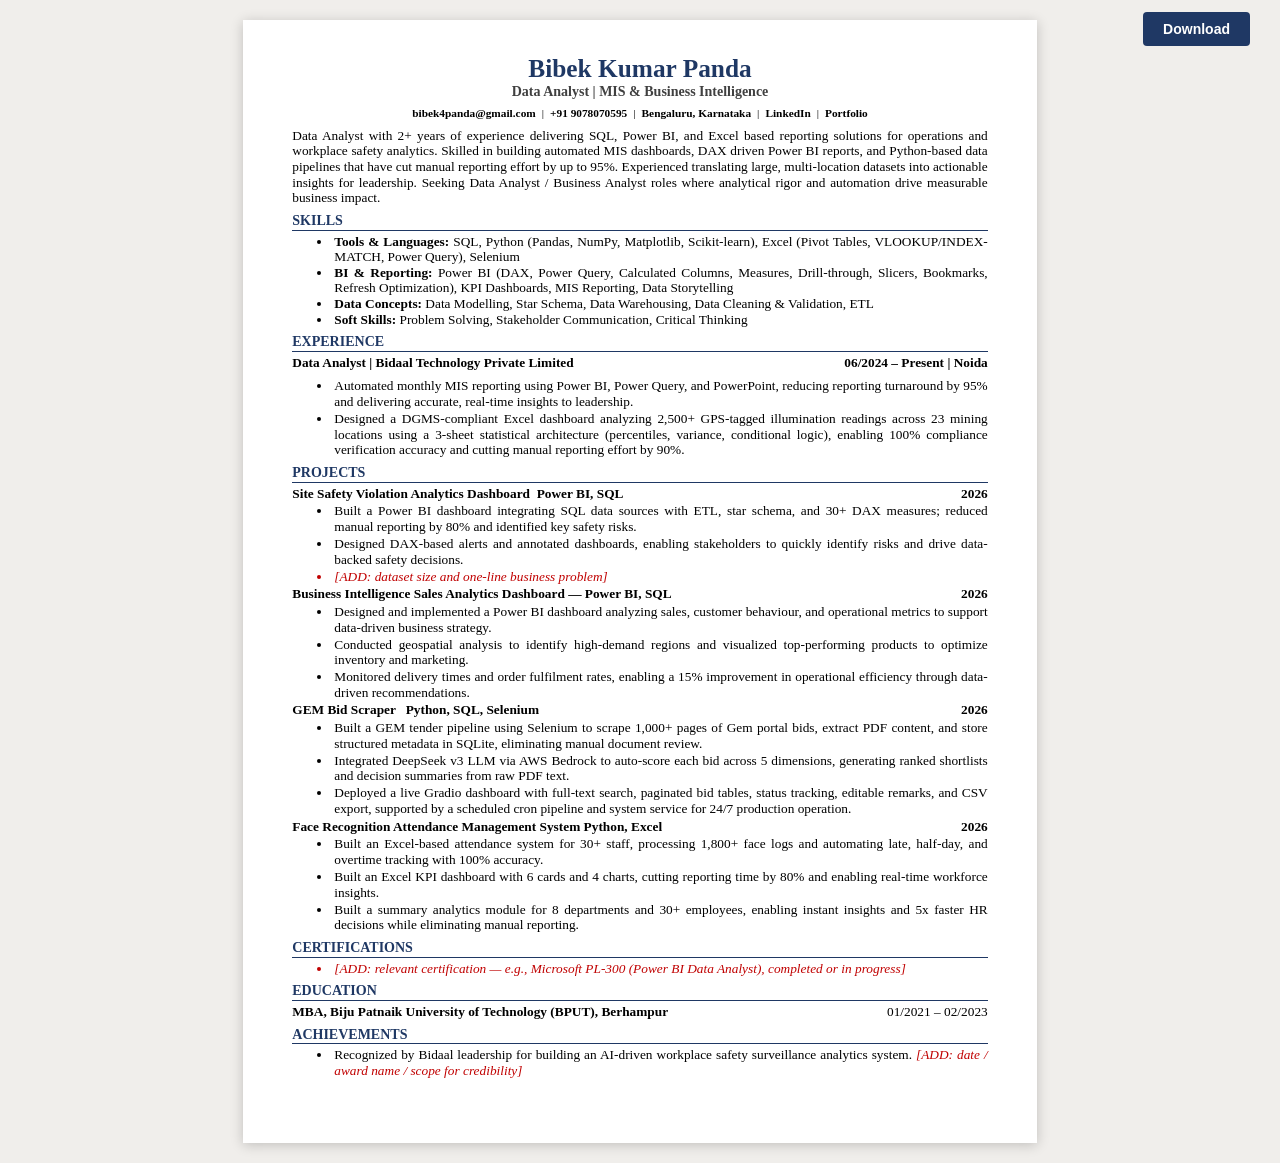
<file: resume.html>
<!DOCTYPE html>
<html lang="en">
<head>
<meta charset="UTF-8" />
<meta name="viewport" content="width=device-width, initial-scale=1" />
<title>Bibek Kumar Panda - Data Analyst Resume</title>
<style>
  @page { size: A4; margin: 0; }
  * { box-sizing: border-box; }
  body { margin: 0; background: rgb(240, 238, 235); font-family: 'Times New Roman', Times, serif; color: #000; }
  .download { position: fixed; top: 20px; right: 30px; z-index: 9; }
  .download a { background: #1f3864; color: #fff; padding: 9px 20px; border-radius: 4px; text-decoration: none; font-weight: bold; font-family: Arial, sans-serif; font-size: 14px; }
  .page { width: 210mm; height: 297mm; margin: 20px auto; background: #fff; padding: 9mm 13mm; font-size: 10pt; line-height: 1.17; box-shadow: 0 2px 12px rgba(0,0,0,.2); overflow: hidden; }
  .name { text-align: center; font-size: 19pt; font-weight: bold; color: #1f3864; line-height: 1.15; }
  .role { text-align: center; font-size: 10.5pt; font-weight: bold; color: #404040; margin-top: 1px; }
  .contact { text-align: center; font-size: 8.5pt; font-weight: bold; margin: 6px 0 8px; }
  .contact a { color: #000; text-decoration: none; }
  .contact a:hover { text-decoration: underline; }
  .contact .sep { margin: 0 6px; font-weight: normal; }
  .summary { text-align: justify; margin-bottom: 4px; }
  h2 { font-size: 10.5pt; font-weight: bold; color: #1f3864; text-transform: uppercase; border-bottom: 1px solid #1f3864; margin: 7px 0 3px; padding-bottom: 0; line-height: 1.2; }
  ul { margin: 2px 0 2px; padding-left: 40px; }
  li { text-align: justify; margin-bottom: 1.5px; padding-left: 2px; }
  ul.sk li { margin-bottom: 0; }
  .row { display: flex; justify-content: space-between; align-items: baseline; }
  .row .l { font-weight: bold; }
  .row .r { font-weight: bold; white-space: nowrap; }
  .row .r.n { font-weight: normal; }
  .tech { font-weight: bold; }
  .proj { margin-top: 2px; }
  .add { color: #c00000; font-style: italic; }
  @media (max-width: 800px) { .page { width: 100%; height: auto; margin: 0; padding: 16px; } .download { position: static; text-align: right; padding: 10px; } }
  @media print { body { background: #fff; } .page { margin: 0; box-shadow: none; } .download { display: none; } }
</style>
</head>
<body>
<div class="download"><a href="Bibek-Kumar-panda_Dataanalyst.pdf" download>Download</a></div>
<div class="page">
  <div class="name">Bibek Kumar Panda</div>
  <div class="role">Data Analyst | MIS &amp; Business Intelligence</div>
  <div class="contact"><a href="mailto:bibek4panda@gmail.com">bibek4panda@gmail.com</a><span class="sep">|</span><a href="tel:+919078070595">+91 9078070595</a><span class="sep">|</span>Bengaluru, Karnataka<span class="sep">|</span><a href="https://www.linkedin.com/in/YOUR-LINKEDIN-ID" target="_blank" rel="noopener">LinkedIn</a><span class="sep">|</span><a href="https://YOUR-PORTFOLIO-URL" target="_blank" rel="noopener">Portfolio</a></div>

  <div class="summary">Data Analyst with 2+ years of experience delivering SQL, Power BI, and Excel based reporting solutions for operations and workplace safety analytics. Skilled in building automated MIS dashboards, DAX driven Power BI reports, and Python-based data pipelines that have cut manual reporting effort by up to 95%. Experienced translating large, multi-location datasets into actionable insights for leadership. Seeking Data Analyst / Business Analyst roles where analytical rigor and automation drive measurable business impact.</div>

  <h2>Skills</h2>
  <ul class="sk">
    <li><b>Tools &amp; Languages:</b> SQL, Python (Pandas, NumPy, Matplotlib, Scikit-learn), Excel (Pivot Tables, VLOOKUP/INDEX-MATCH, Power Query), Selenium</li>
    <li><b>BI &amp; Reporting:</b> Power BI (DAX, Power Query, Calculated Columns, Measures, Drill-through, Slicers, Bookmarks, Refresh Optimization), KPI Dashboards, MIS Reporting, Data Storytelling</li>
    <li><b>Data Concepts:</b> Data Modelling, Star Schema, Data Warehousing, Data Cleaning &amp; Validation, ETL</li>
    <li><b>Soft Skills:</b> Problem Solving, Stakeholder Communication, Critical Thinking</li>
  </ul>

  <h2>Experience</h2>
  <div class="row"><span class="l">Data Analyst | Bidaal Technology Private Limited</span><span class="r">06/2024 – Present | Noida</span></div>
  <ul style="margin-top:8px">
    <li>Automated monthly MIS reporting using Power BI, Power Query, and PowerPoint, reducing reporting turnaround by 95% and delivering accurate, real-time insights to leadership.</li>
    <li>Designed a DGMS-compliant Excel dashboard analyzing 2,500+ GPS-tagged illumination readings across 23 mining locations using a 3-sheet statistical architecture (percentiles, variance, conditional logic), enabling 100% compliance verification accuracy and cutting manual reporting effort by 90%.</li>
  </ul>

  <h2>Projects</h2>
  <div class="proj row"><span class="l">Site Safety Violation Analytics Dashboard&nbsp; <span class="tech">Power BI, SQL</span></span><span class="r">2026</span></div>
  <ul>
    <li>Built a Power BI dashboard integrating SQL data sources with ETL, star schema, and 30+ DAX measures; reduced manual reporting by 80% and identified key safety risks.</li>
    <li>Designed DAX-based alerts and annotated dashboards, enabling stakeholders to quickly identify risks and drive data-backed safety decisions.</li>
    <li class="add">[ADD: dataset size and one-line business problem]</li>
  </ul>
  <div class="proj row"><span class="l">Business Intelligence Sales Analytics Dashboard — <span class="tech">Power BI, SQL</span></span><span class="r">2026</span></div>
  <ul>
    <li>Designed and implemented a Power BI dashboard analyzing sales, customer behaviour, and operational metrics to support data-driven business strategy.</li>
    <li>Conducted geospatial analysis to identify high-demand regions and visualized top-performing products to optimize inventory and marketing.</li>
    <li>Monitored delivery times and order fulfilment rates, enabling a 15% improvement in operational efficiency through data-driven recommendations.</li>
  </ul>
  <div class="proj row"><span class="l">GEM Bid Scraper&nbsp;&nbsp; <span class="tech">Python, SQL, Selenium</span></span><span class="r">2026</span></div>
  <ul>
    <li>Built a GEM tender pipeline using Selenium to scrape 1,000+ pages of Gem portal bids, extract PDF content, and store structured metadata in SQLite, eliminating manual document review.</li>
    <li>Integrated DeepSeek v3 LLM via AWS Bedrock to auto-score each bid across 5 dimensions, generating ranked shortlists and decision summaries from raw PDF text.</li>
    <li>Deployed a live Gradio dashboard with full-text search, paginated bid tables, status tracking, editable remarks, and CSV export, supported by a scheduled cron pipeline and system service for 24/7 production operation.</li>
  </ul>
  <div class="proj row"><span class="l">Face Recognition Attendance Management System <span class="tech">Python, Excel</span></span><span class="r">2026</span></div>
  <ul>
    <li>Built an Excel-based attendance system for 30+ staff, processing 1,800+ face logs and automating late, half-day, and overtime tracking with 100% accuracy.</li>
    <li>Built an Excel KPI dashboard with 6 cards and 4 charts, cutting reporting time by 80% and enabling real-time workforce insights.</li>
    <li>Built a summary analytics module for 8 departments and 30+ employees, enabling instant insights and 5x faster HR decisions while eliminating manual reporting.</li>
  </ul>

  <h2>Certifications</h2>
  <ul><li class="add">[ADD: relevant certification — e.g., Microsoft PL-300 (Power BI Data Analyst), completed or in progress]</li></ul>

  <h2>Education</h2>
  <div class="row"><span class="l">MBA, Biju Patnaik University of Technology (BPUT), Berhampur</span><span class="r n">01/2021 – 02/2023</span></div>

  <h2>Achievements</h2>
  <ul><li>Recognized by Bidaal leadership for building an AI-driven workplace safety surveillance analytics system. <span class="add">[ADD: date / award name / scope for credibility]</span></li></ul>
</div>
</body>
</html>
</file>
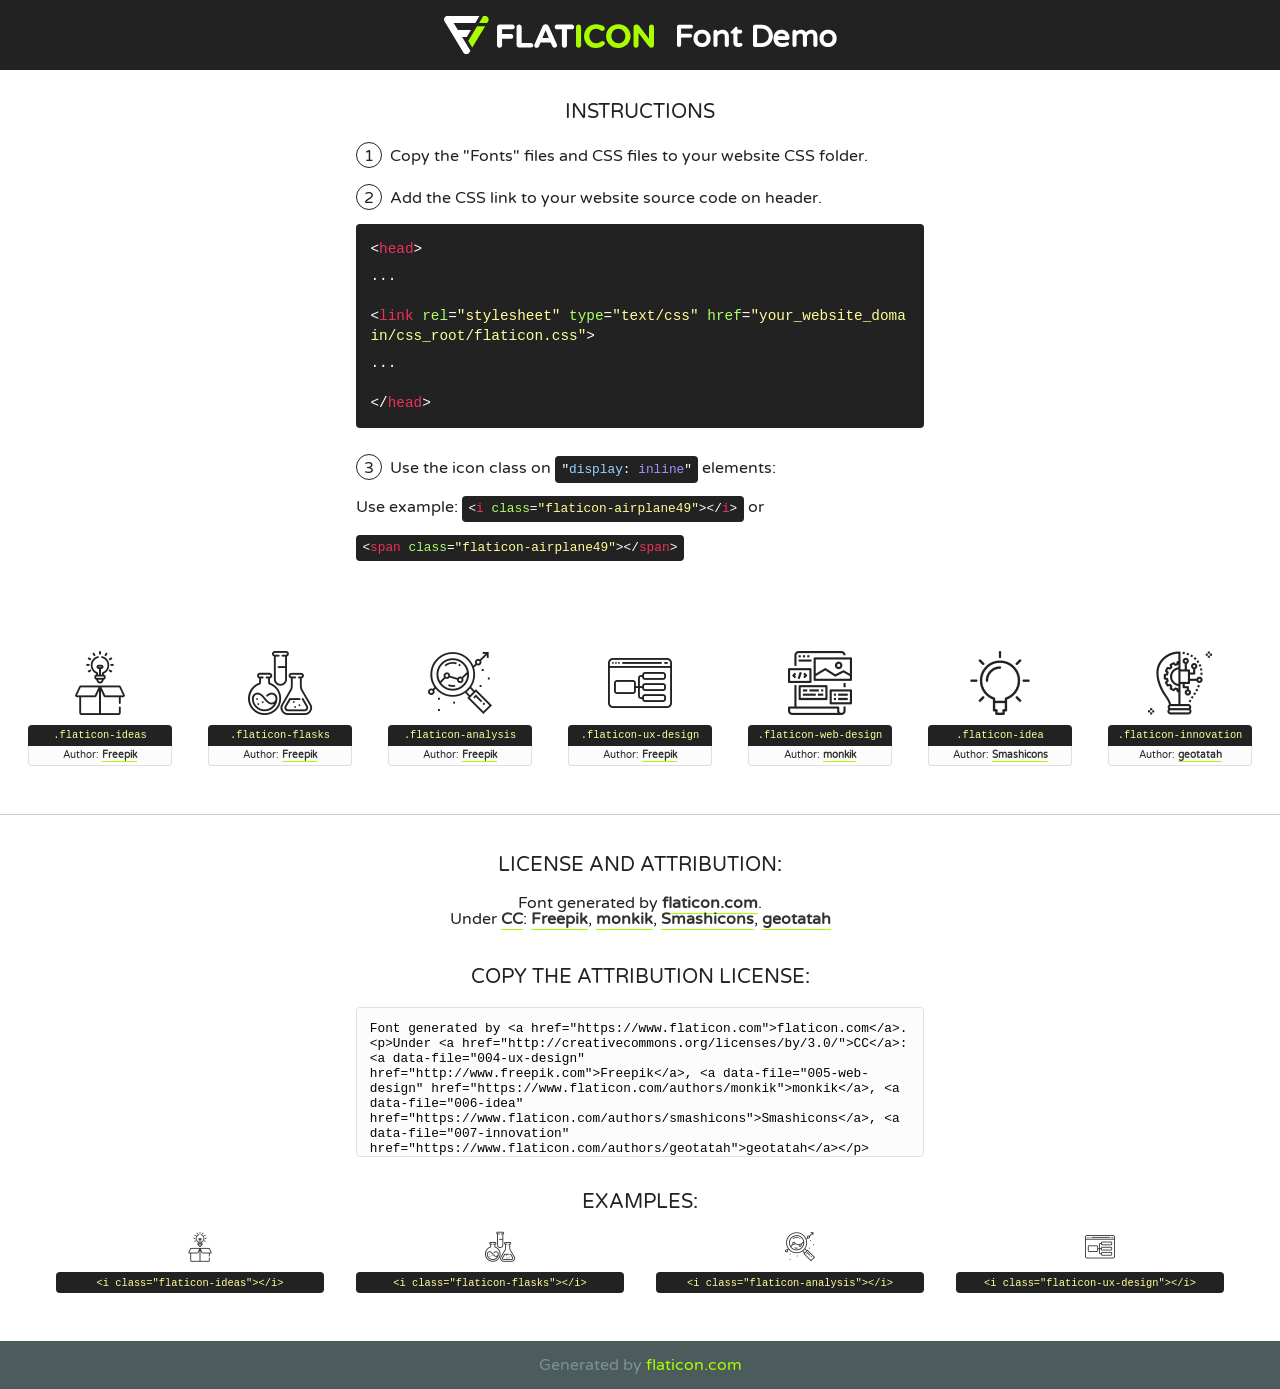
<file: fonts/flaticon/font/flaticon.html>
<!DOCTYPE html>
<!--
  Flaticon icon font: Flaticon
  Creation date: 20/03/2019 02:18
-->
<html>
<!DOCTYPE html>
<html>

<head>
    <title>Flaticon WebFont</title>
    <link href="http://fonts.googleapis.com/css?family=Varela+Round" rel="stylesheet" type="text/css" />
    <link rel="stylesheet" type="text/css" href="flaticon.css">
    <meta charset="UTF-8">
    <style>
    html, body, div, span, applet, object, iframe,
    h1, h2, h3, h4, h5, h6, p, blockquote, pre,
    a, abbr, acronym, address, big, cite, code,
    del, dfn, em, img, ins, kbd, q, s, samp,
    small, strike, strong, sub, sup, tt, var,
    b, u, i, center,
    dl, dt, dd, ol, ul, li,
    fieldset, form, label, legend,
    table, caption, tbody, tfoot, thead, tr, th, td,
    article, aside, canvas, details, embed, 
    figure, figcaption, footer, header, hgroup, 
    menu, nav, output, ruby, section, summary,
    time, mark, audio, video {
        margin: 0;
        padding: 0;
        border: 0;
        font-size: 100%;
        font: inherit;
        vertical-align: baseline;
    }
    /* HTML5 display-role reset for older browsers */
    article, aside, details, figcaption, figure, 
    footer, header, hgroup, menu, nav, section {
        display: block;
    }
    body {
        line-height: 1;
    }
    ol, ul {
        list-style: none;
    }
    blockquote, q {
        quotes: none;
    }
    blockquote:before, blockquote:after,
    q:before, q:after {
        content: '';
        content: none;
    }
    table {
        border-collapse: collapse;
        border-spacing: 0;
    }
    body {
        font-family: 'Varela Round', Helvetica, Arial, sans-serif;
        font-size: 16px;
        color: #222;
    }
    a {
        color: #333;
        border-bottom: 1px solid #a9fd00;
        font-weight: bold;
        text-decoration: none;
    }
    * {
        -moz-box-sizing: border-box;
        -webkit-box-sizing: border-box;
        box-sizing: border-box;
        margin: 0;
        padding: 0;
    }
    [class^="flaticon-"]:before, [class*=" flaticon-"]:before, [class^="flaticon-"]:after, [class*=" flaticon-"]:after {
        font-family: Flaticon;
        font-size: 30px;
        font-style: normal;
        margin-left: 20px;
        color: #333;
    }
    .wrapper {
        max-width: 600px;
        margin: auto;
        padding: 0 1em;
    }
    .title {
        font-size: 1.25em;
        text-align: center;
        margin-bottom: 1em;
        text-transform: uppercase;
    }
    header {
        text-align: center;
        background-color: #222;
        color: #fff;
        padding: 1em;
    }
    header .logo {
        width: 210px;
        height: 38px;
        display: inline-block;
        vertical-align: middle;
        margin-right: 1em;
        border: none;
    }
    header strong {
        font-size: 1.95em;
        font-weight: bold;
        vertical-align: middle;
        margin-top: 5px;
        display: inline-block;
    }
    .demo {
        margin: 2em auto;
        line-height: 1.25em;
    }
    .demo ul li {
        margin-bottom: 1em;
    }
    .demo ul li .num {
        color: #222;
        border-radius: 20px;
        display: inline-block;
        width: 26px;
        padding: 3px;
        height: 26px;
        text-align: center;
        margin-right: 0.5em;
        border: 1px solid #222;
    }
    .demo ul li code {
        background-color: #222;
        border-radius: 4px;
        padding: 0.25em 0.5em;
        display: inline-block;
        color: #fff;
        font-family: Consolas,Monaco,Lucida Console,Liberation Mono,DejaVu Sans Mono,Bitstream Vera Sans Mono,Courier New, monospace;
        font-weight: lighter;
        margin-top: 1em;
        font-size: 0.8em;
        word-break: break-all;
    }
    .demo ul li code.big {
        padding: 1em;
        font-size: 0.9em;
    }
    .demo ul li code .red {
        color: #EF3159;
    }
    .demo ul li code .green {
        color: #ACFF65;
    }
    .demo ul li code .yellow {
        color: #FFFF99;
    }
    .demo ul li code .blue {
        color: #99D3FF;
    }
    .demo ul li code .purple {
        color: #A295FF;
    }
    .demo ul li code .dots {
        margin-top: 0.5em;
        display: block;
    }
    #glyphs {
        border-bottom: 1px solid #ccc;
        padding: 2em 0;
        text-align: center;
    }
    .glyph {
        display: inline-block;
        width: 9em;
        margin: 1em;
        text-align: center;
        vertical-align: top;
        background: #FFF;
    }
    .glyph .glyph-icon {
        padding: 10px;
        display: block;
        font-family:"Flaticon";
        font-size: 64px;
        line-height: 1;
    }
    .glyph .glyph-icon:before {
        font-size: 64px;
        color: #222;
        margin-left: 0;
    }
    .class-name {
        font-size: 0.65em;
        background-color: #222;
        color: #fff;
        border-radius: 4px 4px 0 0;
        padding: 0.5em;
        color: #FFFF99;
        font-family: Consolas,Monaco,Lucida Console,Liberation Mono,DejaVu Sans Mono,Bitstream Vera Sans Mono,Courier New, monospace;
    }
    .author-name {
        font-size: 0.6em;
        background-color: #fcfcfd;
        border: 1px solid #DEDEE4;
        border-top: 0;
        border-radius: 0 0 4px 4px;
        padding: 0.5em;
    }
    .class-name:last-child {
        font-size: 10px;
        color:#888;
    }
    .class-name:last-child a {
        font-size: 10px;
        color:#555;
    }
    .class-name:last-child a:hover {
        color:#a9fd00;
    }
    .glyph > input {
        display: block;
        width: 100px;
        margin: 5px auto;
        text-align: center;
        font-size: 12px;
        cursor: text;
    }
    .glyph > input.icon-input {
        font-family:"Flaticon";
        font-size: 16px;
        margin-bottom: 10px;
    }
    .attribution .title {
        margin-top: 2em;
    }
    .attribution textarea {
        background-color: #fcfcfd;
        padding: 1em;
        border: none;
        box-shadow: none;
        border: 1px solid #DEDEE4;
        border-radius: 4px;
        resize: none;
        width: 100%;
        height: 150px;
        font-size: 0.8em;
        font-family: Consolas,Monaco,Lucida Console,Liberation Mono,DejaVu Sans Mono,Bitstream Vera Sans Mono,Courier New, monospace;
        -webkit-appearance: none;
    }
    .iconsuse {
        margin: 2em auto;
        text-align: center;
        max-width: 1200px;
    }
    .iconsuse:after {
        content: '';
        display: table;
        clear: both;
    }
    .iconsuse .image {
        float: left;
        width: 25%;
        padding: 0 1em;
    }
    .iconsuse .image p {
        margin-bottom: 1em;
    }
    .iconsuse .image span {
        display: block;
        font-size: 0.65em;
        background-color: #222;
        color: #fff;
        border-radius: 4px;
        padding: 0.5em;
        color: #FFFF99;
        margin-top: 1em;
        font-family: Consolas,Monaco,Lucida Console,Liberation Mono,DejaVu Sans Mono,Bitstream Vera Sans Mono,Courier New, monospace;
    }
    #footer {
        text-align: center;
        background-color: #4C5B5C;
        color: #7c9192;
        padding: 1em;
    }
    #footer a {
        border: none;
        color: #a9fd00;
        font-weight: normal;
    }
    @media (max-width: 960px) {
        .iconsuse .image {
            width: 50%;
        }
    }
    @media (max-width: 560px) {
        .iconsuse .image {
            width: 100%;
        }
    }
    </style>
</head>

<body class="characters-off">

    <header>
        <a href="https://www.flaticon.com" target="_blank" class="logo">
            <svg version="1.1" xmlns="http://www.w3.org/2000/svg" xmlns:xlink="http://www.w3.org/1999/xlink" xmlns:a="http://ns.adobe.com/AdobeSVGViewerExtensions/3.0/" viewBox="0 0 560.875 102.036" enable-background="new 0 0 560.875 102.036" xml:space="preserve">
                <defs>
                </defs>
                <g>
                    <g class="letters">
                        <path fill="#ffffff" d="M141.596,29.675c0-3.777,2.985-6.767,6.764-6.767h34.438c3.426,0,6.15,2.728,6.15,6.15
                        c0,3.43-2.724,6.149-6.15,6.149h-27.674v13.091h23.719c3.429,0,6.151,2.724,6.151,6.15c0,3.43-2.723,6.149-6.151,6.149h-23.719
                        v17.574c0,3.773-2.986,6.761-6.764,6.761c-3.779,0-6.764-2.989-6.764-6.761V29.675z"></path>
                        <path fill="#ffffff" d="M193.844,29.149c0-3.781,2.985-6.767,6.764-6.767c3.776,0,6.763,2.985,6.763,6.767v42.957h25.039
                        c3.426,0,6.149,2.726,6.149,6.153c0,3.425-2.723,6.15-6.149,6.15h-31.802c-3.779,0-6.764-2.986-6.764-6.768V29.149z"></path>
                        <path fill="#ffffff" d="M241.891,75.71l21.438-48.407c1.492-3.341,4.215-5.357,7.906-5.357h0.792
                        c3.686,0,6.323,2.017,7.815,5.357l21.439,48.407c0.436,0.967,0.701,1.845,0.701,2.723c0,3.602-2.809,6.501-6.414,6.501
                        c-3.161,0-5.269-1.845-6.499-4.655l-4.132-9.661h-27.059l-4.301,10.102c-1.144,2.631-3.426,4.214-6.237,4.214
                        c-3.517,0-6.24-2.81-6.24-6.325C241.1,77.64,241.451,76.677,241.891,75.71z M279.932,58.666l-8.521-20.297l-8.526,20.297H279.932
                        z"></path>
                        <path fill="#ffffff" d="M314.864,35.387H301.86c-3.429,0-6.239-2.813-6.239-6.238c0-3.429,2.811-6.24,6.239-6.24h39.533
                        c3.426,0,6.237,2.811,6.237,6.24c0,3.425-2.811,6.238-6.237,6.238h-13.001v42.785c0,3.773-2.99,6.761-6.764,6.761
                        c-3.779,0-6.764-2.989-6.764-6.761V35.387z"></path>
                        <path fill="#A9FD00" d="M352.615,29.149c0-3.781,2.985-6.767,6.767-6.767c3.774,0,6.761,2.985,6.761,6.767v49.024
                        c0,3.773-2.987,6.761-6.761,6.761c-3.781,0-6.767-2.989-6.767-6.761V29.149z"></path>
                        <path fill="#A9FD00" d="M374.132,53.836v-0.179c0-17.481,13.178-31.801,32.065-31.801c9.22,0,15.459,2.458,20.557,6.238
                        c1.402,1.054,2.637,2.985,2.637,5.357c0,3.692-2.985,6.59-6.681,6.59c-1.845,0-3.071-0.702-4.044-1.319
                        c-3.776-2.813-7.729-4.393-12.562-4.393c-10.364,0-17.831,8.611-17.831,19.154v0.173c0,10.542,7.291,19.329,17.831,19.329
                        c5.715,0,9.492-1.756,13.359-4.834c1.049-0.874,2.458-1.491,4.039-1.491c3.429,0,6.325,2.813,6.325,6.236
                        c0,2.106-1.056,3.78-2.282,4.834c-5.539,4.834-12.036,7.733-21.878,7.733C387.572,85.464,374.132,71.493,374.132,53.836z"></path>
                        <path fill="#A9FD00" d="M433.009,53.836v-0.179c0-17.481,13.79-31.801,32.766-31.801c18.981,0,32.592,14.143,32.592,31.628v0.173
                        c0,17.483-13.785,31.807-32.769,31.807C446.625,85.464,433.009,71.32,433.009,53.836z M484.224,53.836v-0.179
                        c0-10.539-7.725-19.326-18.626-19.326c-10.893,0-18.449,8.611-18.449,19.154v0.173c0,10.542,7.73,19.329,18.626,19.329
                        C476.676,72.986,484.224,64.378,484.224,53.836z"></path>
                        <path fill="#A9FD00" d="M506.233,29.321c0-3.774,2.99-6.763,6.767-6.763h1.401c3.252,0,5.183,1.583,7.029,3.953l26.093,34.265
                        V29.059c0-3.692,2.99-6.677,6.681-6.677c3.683,0,6.671,2.985,6.671,6.677v48.934c0,3.78-2.987,6.765-6.764,6.765h-0.436
                        c-3.257,0-5.188-1.581-7.034-3.953l-27.056-35.492v32.944c0,3.687-2.985,6.676-6.678,6.676c-3.683,0-6.673-2.989-6.673-6.676
                        V29.321z"></path>
                    </g>
                    <g class="insignia">
                        <path fill="#ffffff" d="M48.372,56.137h12.517l11.156-18.537H37.186L25.688,18.539h57.825L94.668,0H9.271
                        C5.925,0,2.842,1.801,1.198,4.716c-1.644,2.907-1.593,6.482,0.134,9.343l50.38,83.501c1.678,2.781,4.689,4.476,7.938,4.476
                        c3.246,0,6.257-1.695,7.935-4.476l2.898-4.804L48.372,56.137z"></path>
                        <g class="i">
                            <path fill="#A9FD00" d="M93.575,18.539h0.031v0.004l21.652,0.004l2.705-4.488c1.727-2.861,1.778-6.436,0.133-9.343
                            C116.454,1.801,113.371,0,110.026,0h-5.294L93.575,18.539z"></path>
                            <polygon fill="#A9FD00" points="88.291,27.356 64.725,66.486 75.519,84.404 109.942,27.356"></polygon>
                        </g>
                    </g>
                </g>
            </svg>
        </a>
        <strong>Font Demo</strong>
    </header>


    <section class="demo wrapper">

        <p class="title">Instructions</p>

        <ul>
            <li>
                <span class="num">1</span>Copy the "Fonts" files and CSS files to your website CSS folder.
            </li>
            <li>
                <span class="num">2</span>Add the CSS link to your website source code on header.
                <code class="big">
                    &lt;<span class="red">head</span>&gt;
                    <br/><span class="dots">...</span>
                    <br/>&lt;<span class="red">link</span> <span class="green">rel</span>=<span class="yellow">"stylesheet"</span> <span class="green">type</span>=<span class="yellow">"text/css"</span> <span class="green">href</span>=<span class="yellow">"your_website_domain/css_root/flaticon.css"</span>&gt;
                    <br/><span class="dots">...</span>
                    <br/>&lt;/<span class="red">head</span>&gt;
                </code>
            </li>

            <li>
                <p>
                    <span class="num">3</span>Use the icon class on <code>"<span class="blue">display</span>:<span class="purple"> inline</span>"</code> elements:
                    <br />
                    Use example: <code>&lt;<span class="red">i</span> <span class="green">class</span>=<span class="yellow">&quot;flaticon-airplane49&quot;</span>&gt;&lt;/<span class="red">i</span>&gt;</code> or <code>&lt;<span class="red">span</span> <span class="green">class</span>=<span class="yellow">&quot;flaticon-airplane49&quot;</span>&gt;&lt;/<span class="red">span</span>&gt;</code>
            </li>
        </ul>

    </section>




   <section id="glyphs">          
    
      
        <div class="glyph"><div class="glyph-icon flaticon-ideas"></div>
            <div class="class-name">.flaticon-ideas</div>
            <div class="author-name">Author: <a data-file="001-ideas" href="http://www.freepik.com">Freepik</a> </div> 
        </div>        
        
        <div class="glyph"><div class="glyph-icon flaticon-flasks"></div>
            <div class="class-name">.flaticon-flasks</div>
            <div class="author-name">Author: <a data-file="002-flasks" href="http://www.freepik.com">Freepik</a> </div> 
        </div>        
        
        <div class="glyph"><div class="glyph-icon flaticon-analysis"></div>
            <div class="class-name">.flaticon-analysis</div>
            <div class="author-name">Author: <a data-file="003-analysis" href="http://www.freepik.com">Freepik</a> </div> 
        </div>        
        
        <div class="glyph"><div class="glyph-icon flaticon-ux-design"></div>
            <div class="class-name">.flaticon-ux-design</div>
            <div class="author-name">Author: <a data-file="004-ux-design" href="http://www.freepik.com">Freepik</a> </div> 
        </div>        
        
        <div class="glyph"><div class="glyph-icon flaticon-web-design"></div>
            <div class="class-name">.flaticon-web-design</div>
            <div class="author-name">Author: <a data-file="005-web-design" href="https://www.flaticon.com/authors/monkik">monkik</a> </div> 
        </div>        
        
        <div class="glyph"><div class="glyph-icon flaticon-idea"></div>
            <div class="class-name">.flaticon-idea</div>
            <div class="author-name">Author: <a data-file="006-idea" href="https://www.flaticon.com/authors/smashicons">Smashicons</a> </div> 
        </div>        
        
        <div class="glyph"><div class="glyph-icon flaticon-innovation"></div>
            <div class="class-name">.flaticon-innovation</div>
            <div class="author-name">Author: <a data-file="007-innovation" href="https://www.flaticon.com/authors/geotatah">geotatah</a> </div> 
        </div>        
        

    </section>



    <section class="attribution wrapper"   style="text-align:center;">

      <div class="title">License and attribution:</div><div class="attrDiv">Font generated by <a href="https://www.flaticon.com">flaticon.com</a>. <div><p>Under <a href="http://creativecommons.org/licenses/by/3.0/">CC</a>: <a data-file="004-ux-design" href="http://www.freepik.com">Freepik</a>, <a data-file="005-web-design" href="https://www.flaticon.com/authors/monkik">monkik</a>, <a data-file="006-idea" href="https://www.flaticon.com/authors/smashicons">Smashicons</a>, <a data-file="007-innovation" href="https://www.flaticon.com/authors/geotatah">geotatah</a></p>  </div>
      </div>
      <div class="title">Copy the Attribution License:</div>

    <textarea onclick="this.focus();this.select();">Font generated by &lt;a href=&quot;https://www.flaticon.com&quot;&gt;flaticon.com&lt;/a&gt;. <p>Under <a href="http://creativecommons.org/licenses/by/3.0/">CC</a>: <a data-file="004-ux-design" href="http://www.freepik.com">Freepik</a>, <a data-file="005-web-design" href="https://www.flaticon.com/authors/monkik">monkik</a>, <a data-file="006-idea" href="https://www.flaticon.com/authors/smashicons">Smashicons</a>, <a data-file="007-innovation" href="https://www.flaticon.com/authors/geotatah">geotatah</a></p>  
     </textarea>

    </section>

    <section class="iconsuse">

          <div class="title">Examples:</div>            
             
            <div class="image">
                <p>
                    <i class="glyph-icon flaticon-ideas"></i> 
                    <span>&lt;i class=&quot;flaticon-ideas&quot;&gt;&lt;/i&gt;</span>
                </p>
            </div>
            
            <div class="image">
                <p>
                    <i class="glyph-icon flaticon-flasks"></i> 
                    <span>&lt;i class=&quot;flaticon-flasks&quot;&gt;&lt;/i&gt;</span>
                </p>
            </div>
            
            <div class="image">
                <p>
                    <i class="glyph-icon flaticon-analysis"></i> 
                    <span>&lt;i class=&quot;flaticon-analysis&quot;&gt;&lt;/i&gt;</span>
                </p>
            </div>
            
            <div class="image">
                <p>
                    <i class="glyph-icon flaticon-ux-design"></i> 
                    <span>&lt;i class=&quot;flaticon-ux-design&quot;&gt;&lt;/i&gt;</span>
                </p>
            </div>
                       
        </div>
                            
    </section>

<div id="footer">
    <div>Generated by <a href="https://www.flaticon.com">flaticon.com</a>
    </div>
</div>



</body>
</html>
</file>
<file: fonts/flaticon/font/flaticon.css>
/*
  	Flaticon icon font: Flaticon
  	Creation date: 20/03/2019 02:18
  	*/

@font-face {
  font-family: "Flaticon";
  src: url("./Flaticon.eot");
  src: url("./Flaticon.eot?#iefix") format("embedded-opentype"),
       url("./Flaticon.woff2") format("woff2"),
       url("./Flaticon.woff") format("woff"),
       url("./Flaticon.ttf") format("truetype"),
       url("./Flaticon.svg#Flaticon") format("svg");
  font-weight: normal;
  font-style: normal;
}

@media screen and (-webkit-min-device-pixel-ratio:0) {
  @font-face {
    font-family: "Flaticon";
    src: url("./Flaticon.svg#Flaticon") format("svg");
  }
}

[class^="flaticon-"]:before, [class*=" flaticon-"]:before,
[class^="flaticon-"]:after, [class*=" flaticon-"]:after {   
  font-family: Flaticon;
        font-size: 20px;
font-style: normal;
margin-left: 20px;
}

.flaticon-ideas:before { content: "\f100"; }
.flaticon-flasks:before { content: "\f101"; }
.flaticon-analysis:before { content: "\f102"; }
.flaticon-ux-design:before { content: "\f103"; }
.flaticon-web-design:before { content: "\f104"; }
.flaticon-idea:before { content: "\f105"; }
.flaticon-innovation:before { content: "\f106"; }
</file>
